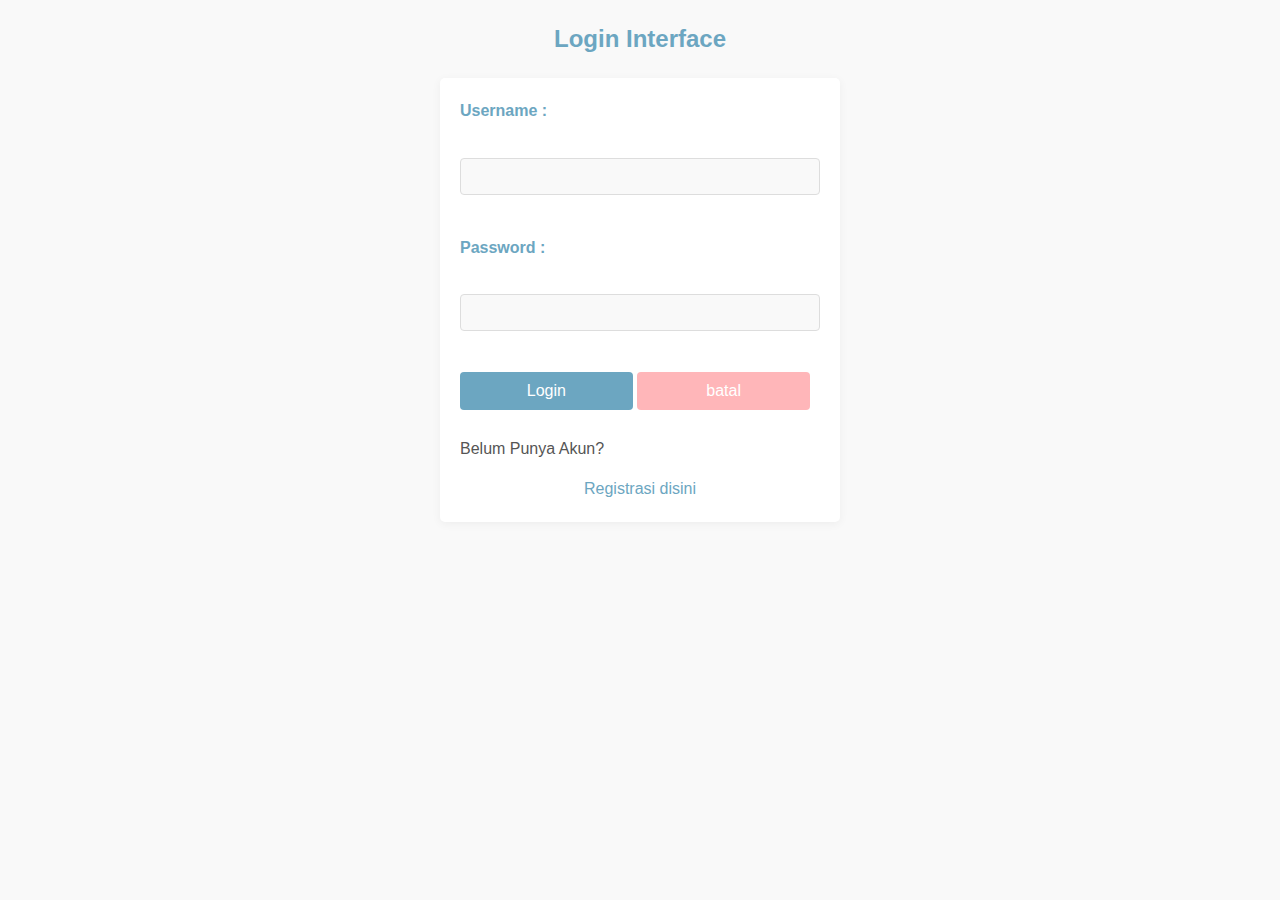
<file: index.html>
<!DOCTYPE html>
<html lang="en">
<head>
    <meta charset="UTF-8">
    <meta name="viewport" content="width=device-width, initial-scale=1.0">
    <title>Form Input Data</title>
    <link rel="stylesheet" href="style.css">
</head>
<body>
    <h2>Login Interface</h2>
    <form action="login.php" method="POST">

    <label for="Username">Username : </label><br>
        <input type="text" id="Username" name="Username" required><br><br>

    <label for="Password">Password : </label><br>
        <input type="text" id="Password" name="Password" required><br><br>

        <button type="submit">Login</button>
        <button type="reset">batal</button>
        <br><br>
        <p>Belum Punya Akun? </p>
        <a href="registrasi.html">Registrasi disini</a>
    </form>
</body>
</html>
</file>
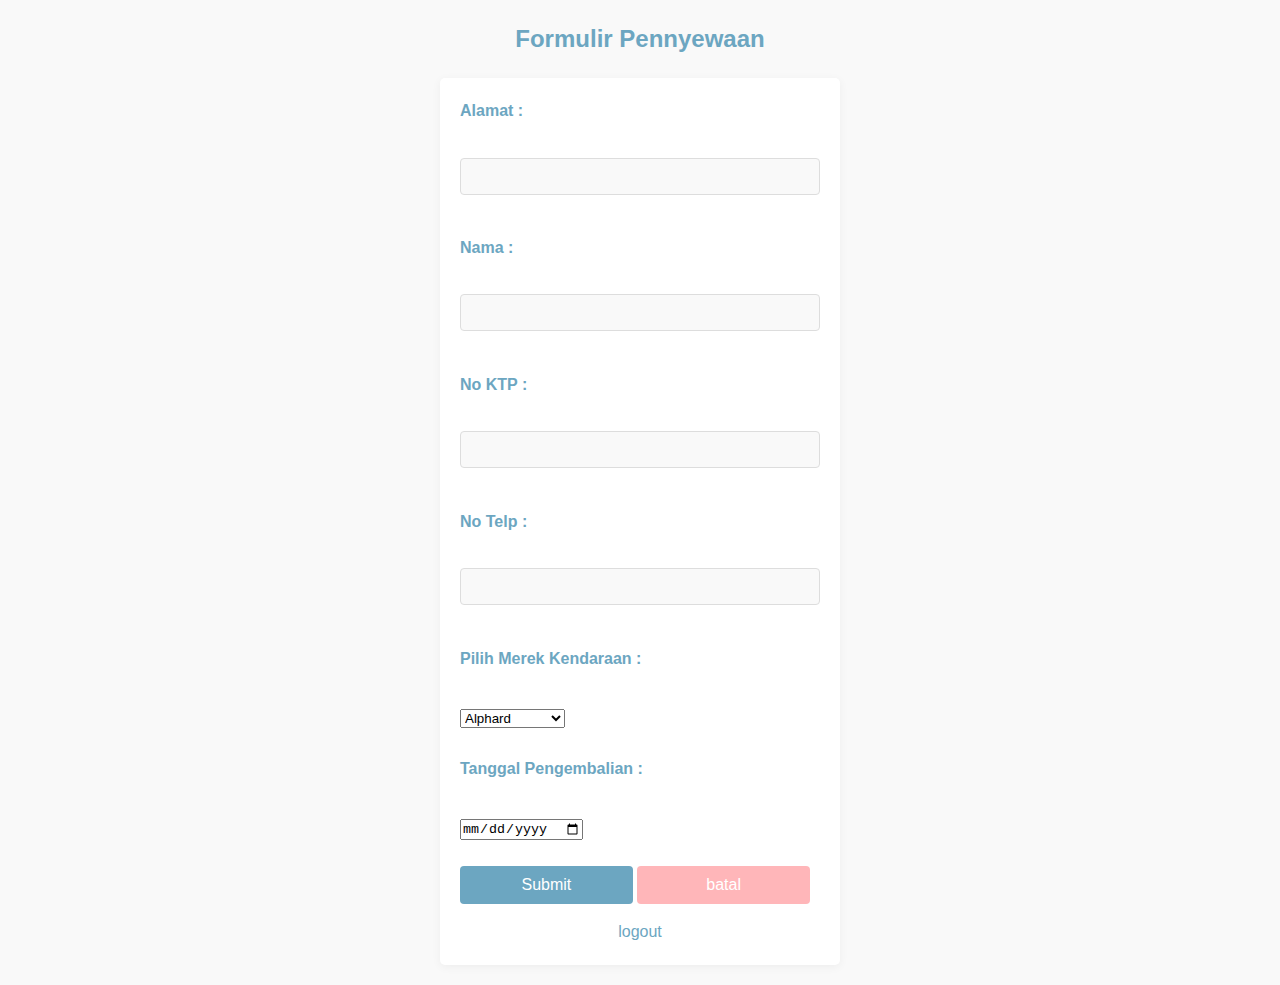
<file: penyewaan.html>
<!DOCTYPE html>
<html lang="en">
<head>
    <meta charset="UTF-8">
    <meta name="viewport" content="width=device-width, initial-scale=1.0">
    <title>Form Input Data</title>
    <link rel="stylesheet" href="style.css">
</head>
<body>
    <h2>Formulir Pennyewaan</h2>
    <form action="penyewaan.php" method="POST">

    <label for="Alamat">Alamat : </label><br>
        <input type="text" id="alamat" name="alamat" required><br><br>
        
        <label for="Nama">Nama : </label><br>
        <input type="text" id="nama" name="nama" required><br><br>
        
        <label for="Nama">No KTP : </label><br>
        <input type="text" id="NoKTP" name="NoKTP" required><br><br>
        
        <label for="Nama">No Telp : </label><br>
        <input type="text" id="NoTelp" name="NoTelp" required><br><br>

        <label for="pilihan">Pilih Merek Kendaraan :</label><br>
        <select id="pilihan" name="pilihan">
            <option value="Alphard">Alphard</option>
            <option value="Angkot">Angkot</option>
            <option value="Aila">Aila</option>
            <option value="Brio">Brio</option>
            <option value="Innova Riborn">Innova Riborn</option>
            <option value="Rubicon">Rubicon</option>
            </select><br><br>
            
        <label for="tglpengembalian">Tanggal Pengembalian : </label><br>
        <input type="date" id="tglpengembalian" name="tglpengembalian" required><br><br>


        <button type="submit">Submit</button>
        <button type="reset">batal</button>
        <a href="logout.php">logout</a>
    </form>
</body>
</html>
</file>
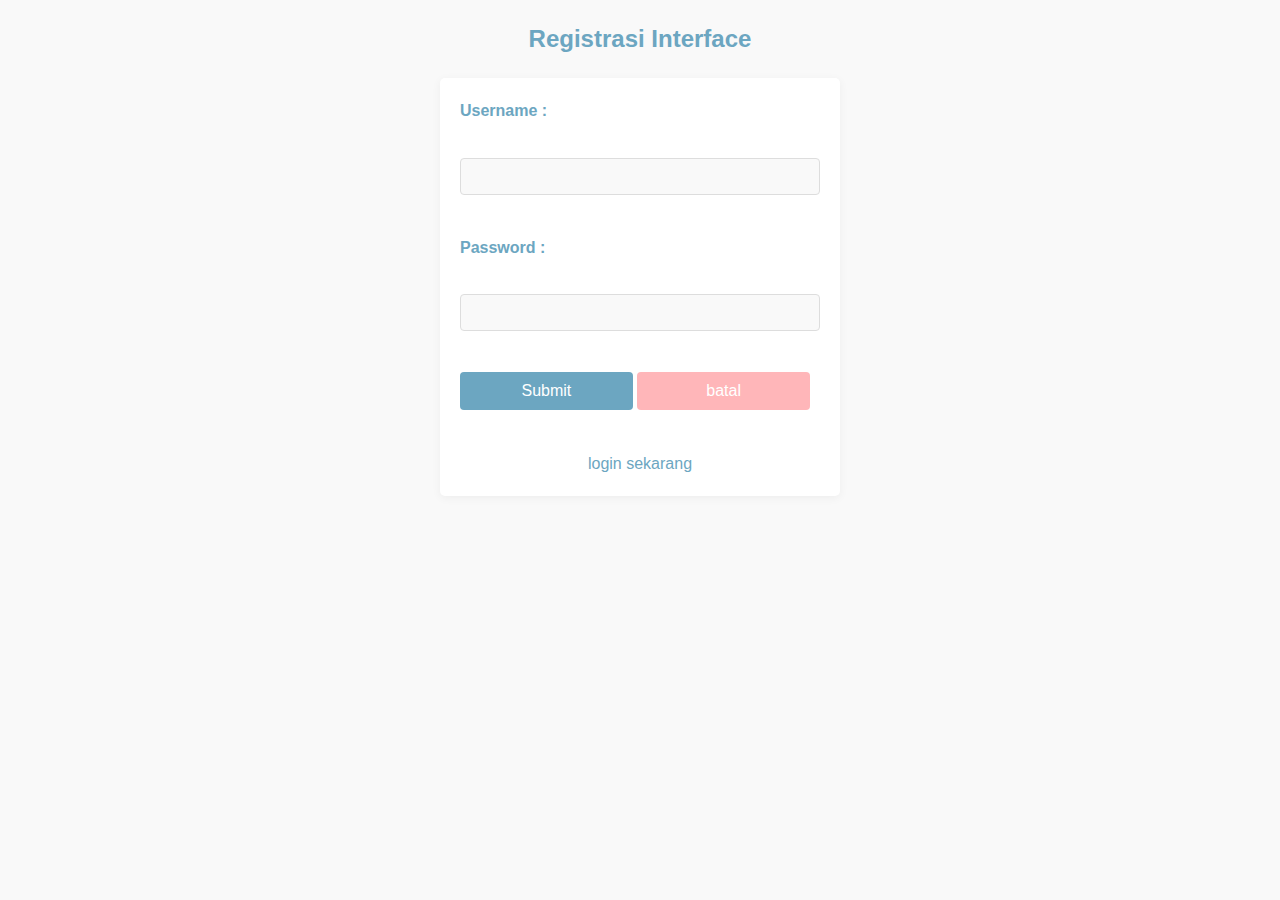
<file: registrasi.html>
<!DOCTYPE html>
<html lang="en">
<head>
    <meta charset="UTF-8">
    <meta name="viewport" content="width=device-width, initial-scale=1.0">
    <title>Form Input Data</title>
    <link rel="stylesheet" href="style.css">
</head>
<body>
    <h2>Registrasi Interface</h2>
    <form action="registrasi.php" method="POST">

    <label for="Username">Username : </label><br>
        <input type="text" id="Username" name="Username" required><br><br>

    <label for="Password">Password : </label><br>
        <input type="text" id="Password" name="Password" required><br><br>

        <button type="submit">Submit</button>
        <button type="reset">batal</button>
        <br><br>
        <a href="index.html">login sekarang</a>
    </form>
</body>
</html>
</file>
<file: style.css>
* {
    margin: 0;
    padding: 0;
    box-sizing: border-box;
}

body {
    font-family: Arial, sans-serif;
    background-color: #f9f9f9;
    color: #555;
    line-height: 1.6;
}

h2 {
    text-align: center;
    margin: 20px 0;
    color: #6CA6C1;
}

form {
    max-width: 400px;
    margin: 20px auto;
    padding: 20px;
    background: #FFFFFF;
    border-radius: 5px;
    box-shadow: 0 2px 10px rgba(0, 0, 0, 0.05);
}

label {
    display: block;
    margin-bottom: 8px;
    font-weight: bold;
    color: #6CA6C1;
}

input[type="text"],
input[type="password"] {
    width: 100%;
    padding: 10px;
    margin-bottom: 15px;
    border: 1px solid #DDD;
    border-radius: 4px;
    background-color: #F9F9F9;
    transition: border-color 0.3s;
}

input[type="text"]:focus,
input[type="password"]:focus {
    border-color: #6CA6C1;
    outline: none;
}

button {
    width: 48%;
    padding: 10px;
    border: none;
    border-radius: 4px;
    background-color: #6CA6C1;
    color: white;
    font-size: 16px;
    cursor: pointer;
    transition: background-color 0.3s;
}

button:hover {
    background-color: #5A95AD;
}

button[type="reset"] {
    background-color: #FFB6B9;
}

button[type="reset"]:hover {
    background-color: #F49597;
}

a {
    display: block;
    text-align: center;
    margin-top: 15px;
    text-decoration: none;
    color: #6CA6C1;
}

a:hover {
    text-decoration: underline;
}

@media (max-width: 600px) {
    form {
        width: 90%;
    }
}

table {
    width: 100%;
    border-collapse: collapse;
    background-color: #FFFFFF;
    color: #555;
}
table, th, td {
    border: 1px solid #DDD;
}
th, td {
    padding: 10px;
    text-align: left;
}
th {
    background-color: #F0F8FF;
    color: #333;
}
</file>
